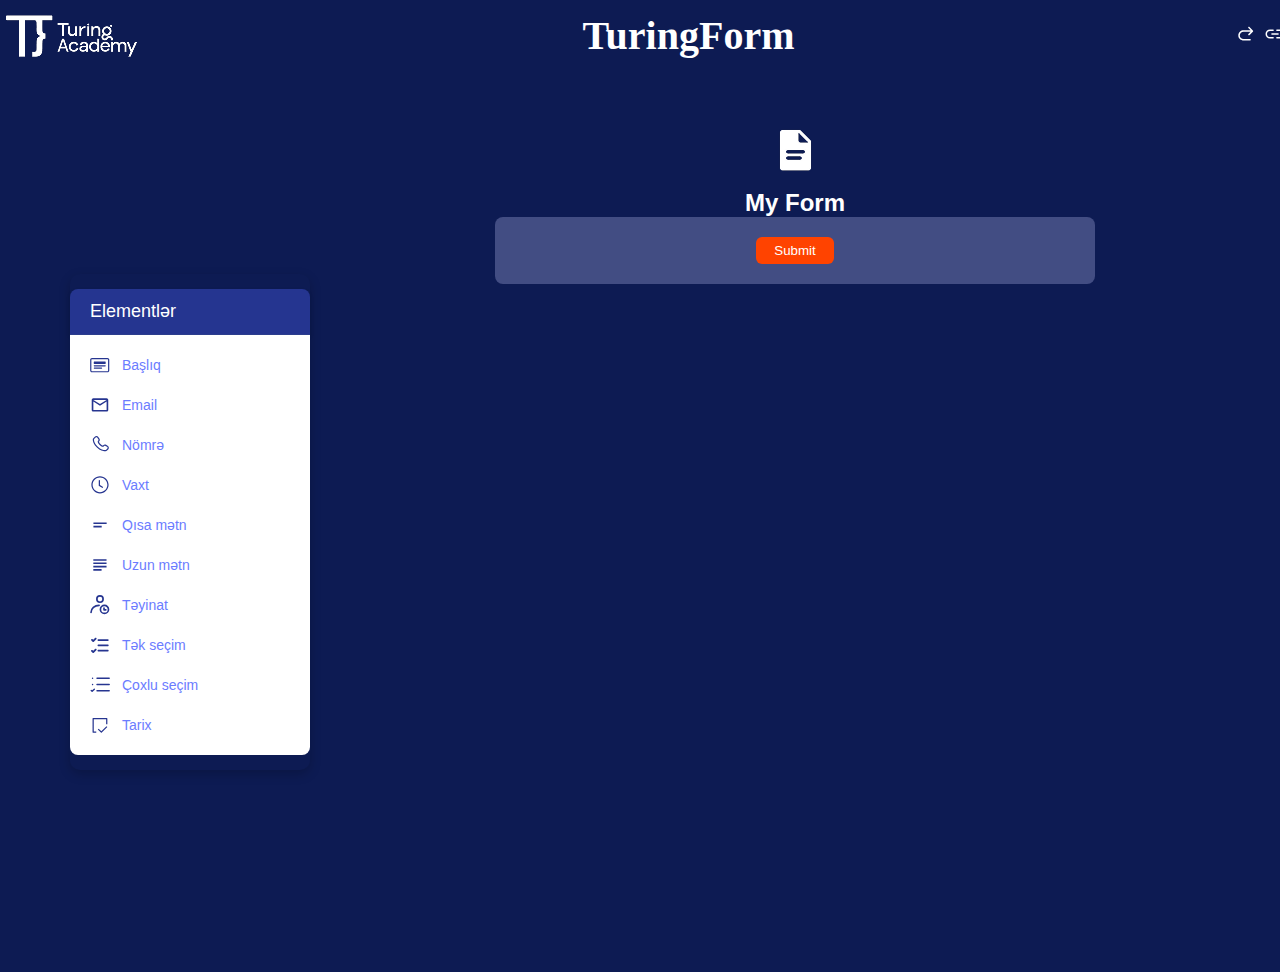
<file: index.html>
<!DOCTYPE html>
<html lang="en">
  <head>
    <meta charset="UTF-8" />
    <meta name="viewport" content="width=device-width, initial-scale=1.0" />
    <title>TuringForm</title>
    <link rel="stylesheet" href="assets/css/style.css" />
    <link rel="shortcut icon" href="assets/image/download.png" />

    <script defer src="assets/js/script.js"></script>
    <link
      rel="stylesheet"
      href="https://cdnjs.cloudflare.com/ajax/libs/font-awesome/6.7.2/css/all.min.css"
      integrity="sha512-Evv84Mr4kqVGRNSgIGL/F/aIDqQb7xQ2vcrdIwxfjThSH8CSR7PBEakCr51Ck+w+/U6swU2Im1vVX0SVk9ABhg=="
      crossorigin="anonymous"
      referrerpolicy="no-referrer"
    />
  </head>

  <body>
    <header>
      <div class="parent">
        <img class="icon" alt="" src="assets/image/123 1.png" />
        <div class="turingform">TuringForm</div>
        <div class="icon1">
          <svg
            xmlns="http://www.w3.org/2000/svg"
            width="24"
            height="24"
            viewBox="0 0 24 24"
            fill="none"
          >
            <mask
              id="mask0_83_5230"
              style="mask-type: alpha"
              maskUnits="userSpaceOnUse"
              x="0"
              y="0"
              width="24"
              height="24"
            >
              <rect width="24" height="24" fill="#D9D9D9" />
            </mask>
            <g mask="url(#mask0_83_5230)">
              <path
                d="M16.6421 9.8365H9.6211C8.57744 9.8365 7.67935 10.1794 6.92685 10.8652C6.17418 11.5512 5.79785 12.4007 5.79785 13.4135C5.79785 14.4263 6.17418 15.2772 6.92685 15.9662C7.67935 16.6554 8.57744 17 9.6211 17H16.0479C16.2607 17 16.4389 17.0718 16.5826 17.2155C16.7261 17.359 16.7979 17.5372 16.7979 17.75C16.7979 17.9628 16.7261 18.141 16.5826 18.2845C16.4389 18.4282 16.2607 18.5 16.0479 18.5H9.6211C8.15827 18.5 6.90535 18.0102 5.86235 17.0307C4.81935 16.0512 4.29785 14.8455 4.29785 13.4135C4.29785 11.9815 4.81935 10.7773 5.86235 9.801C6.90535 8.82467 8.15827 8.3365 9.6211 8.3365H16.6421L14.3864 6.08075C14.2479 5.94225 14.177 5.76825 14.1739 5.55875C14.1707 5.34908 14.2415 5.17183 14.3864 5.027C14.5312 4.88217 14.7069 4.80975 14.9134 4.80975C15.1197 4.80975 15.2953 4.88217 15.4401 5.027L18.8671 8.45375C18.9608 8.54742 19.0268 8.64617 19.0651 8.75C19.1036 8.85383 19.1229 8.966 19.1229 9.0865C19.1229 9.207 19.1036 9.31917 19.0651 9.423C19.0268 9.52683 18.9608 9.62558 18.8671 9.71925L15.4401 13.1462C15.3018 13.2846 15.1278 13.3554 14.9181 13.3587C14.7084 13.3619 14.5312 13.2911 14.3864 13.1462C14.2415 13.0012 14.1691 12.8256 14.1691 12.6192C14.1691 12.4129 14.2415 12.2372 14.3864 12.0922L16.6421 9.8365Z"
                fill="white"
              />
            </g>
          </svg>

          <svg
            xmlns="http://www.w3.org/2000/svg"
            width="24"
            height="24"
            viewBox="0 0 24 24"
            fill="none"
          >
            <mask
              id="mask0_83_5233"
              style="mask-type: alpha"
              maskUnits="userSpaceOnUse"
              x="0"
              y="0"
              width="24"
              height="24"
            >
              <rect width="24" height="24" fill="#D9D9D9" />
            </mask>
            <g mask="url(#mask0_83_5233)">
              <path
                d="M7.0385 16.5385C5.78283 16.5385 4.7125 16.096 3.8275 15.211C2.9425 14.3262 2.5 13.256 2.5 12.0005C2.5 10.745 2.9425 9.67467 3.8275 8.7895C4.7125 7.90417 5.78283 7.4615 7.0385 7.4615H10.0578C10.2703 7.4615 10.4483 7.53342 10.592 7.67725C10.7358 7.82108 10.8077 7.99933 10.8077 8.212C10.8077 8.4245 10.7358 8.60258 10.592 8.74625C10.4483 8.88975 10.2703 8.9615 10.0578 8.9615H7.03725C6.19825 8.9615 5.48233 9.258 4.8895 9.851C4.2965 10.444 4 11.1603 4 12C4 12.8397 4.2965 13.556 4.8895 14.149C5.48233 14.742 6.19825 15.0385 7.03725 15.0385H10.0578C10.2703 15.0385 10.4483 15.1104 10.592 15.2543C10.7358 15.3981 10.8077 15.5763 10.8077 15.7887C10.8077 16.0014 10.7358 16.1795 10.592 16.323C10.4483 16.4667 10.2703 16.5385 10.0578 16.5385H7.0385ZM9 12.75C8.7875 12.75 8.60942 12.6781 8.46575 12.5342C8.32192 12.3904 8.25 12.2122 8.25 11.9997C8.25 11.7871 8.32192 11.609 8.46575 11.4655C8.60942 11.3218 8.7875 11.25 9 11.25H15C15.2125 11.25 15.3906 11.3219 15.5343 11.4657C15.6781 11.6096 15.75 11.7877 15.75 12.0002C15.75 12.2129 15.6781 12.391 15.5343 12.5345C15.3906 12.6782 15.2125 12.75 15 12.75H9ZM13.9423 16.5385C13.7298 16.5385 13.5517 16.4666 13.408 16.3228C13.2642 16.1789 13.1923 16.0007 13.1923 15.788C13.1923 15.5755 13.2642 15.3974 13.408 15.2537C13.5517 15.1102 13.7298 15.0385 13.9423 15.0385H16.9628C17.8018 15.0385 18.5177 14.742 19.1105 14.149C19.7035 13.556 20 12.8397 20 12C20 11.1603 19.7035 10.444 19.1105 9.851C18.5177 9.258 17.8018 8.9615 16.9628 8.9615H13.9423C13.7298 8.9615 13.5517 8.88958 13.408 8.74575C13.2642 8.60192 13.1923 8.42375 13.1923 8.21125C13.1923 7.99858 13.2642 7.8205 13.408 7.677C13.5517 7.53333 13.7298 7.4615 13.9423 7.4615H16.9615C18.2172 7.4615 19.2875 7.904 20.1725 8.789C21.0575 9.67383 21.5 10.744 21.5 11.9995C21.5 13.255 21.0575 14.3253 20.1725 15.2105C19.2875 16.0958 18.2172 16.5385 16.9615 16.5385H13.9423Z"
                fill="white"
              />
            </g>
          </svg>

          <svg
            xmlns="http://www.w3.org/2000/svg"
            width="24"
            height="24"
            viewBox="0 0 24 24"
            fill="none"
          >
            <mask
              id="mask0_83_5236"
              style="mask-type: alpha"
              maskUnits="userSpaceOnUse"
              x="0"
              y="0"
              width="24"
              height="24"
            >
              <rect width="24" height="24" fill="#D9D9D9" />
            </mask>
            <g mask="url(#mask0_83_5236)">
              <path
                d="M7.95195 18.5C7.73912 18.5 7.56087 18.4282 7.4172 18.2845C7.2737 18.141 7.20195 17.9628 7.20195 17.75C7.20195 17.5372 7.2737 17.359 7.4172 17.2155C7.56087 17.0718 7.73912 17 7.95195 17H14.3787C15.4224 17 16.3205 16.6554 17.073 15.9662C17.8256 15.2772 18.202 14.4263 18.202 13.4135C18.202 12.4007 17.8256 11.5512 17.073 10.8652C16.3205 10.1794 15.4224 9.8365 14.3787 9.8365H7.3577L9.61345 12.0922C9.75829 12.2372 9.8307 12.4129 9.8307 12.6192C9.8307 12.8256 9.75829 13.0012 9.61345 13.1462C9.46862 13.2911 9.29137 13.3619 9.0817 13.3587C8.87204 13.3554 8.69804 13.2846 8.5597 13.1462L5.1327 9.71925C5.03904 9.62558 4.97304 9.52683 4.9347 9.423C4.8962 9.31917 4.87695 9.207 4.87695 9.0865C4.87695 8.966 4.8962 8.85383 4.9347 8.75C4.97304 8.64617 5.03904 8.54742 5.1327 8.45375L8.5597 5.027C8.70454 4.88217 8.88012 4.80975 9.08645 4.80975C9.29295 4.80975 9.46862 4.88217 9.61345 5.027C9.75829 5.17183 9.82912 5.34908 9.82595 5.55875C9.82279 5.76825 9.75195 5.94225 9.61345 6.08075L7.3577 8.3365H14.3787C15.8415 8.3365 17.0945 8.82467 18.1375 9.801C19.1805 10.7773 19.702 11.9815 19.702 13.4135C19.702 14.8455 19.1805 16.0512 18.1375 17.0307C17.0945 18.0102 15.8415 18.5 14.3787 18.5H7.95195Z"
                fill="white"
              />
            </g>
          </svg>
        </div>
      </div>
    </header>
    <div class="container">
      <div class="sidebar">
        <div class="elementor-menu">
          <div class="menu-header">Elementlər</div>
          <div class="menu-content">
            <div class="menu-item">
              <div class="menu-item-icon">
                <svg
                  xmlns="http://www.w3.org/2000/svg"
                  width="27"
                  height="20"
                  viewBox="0 0 27 20"
                  fill="none"
                >
                  <path
                    d="M23.6021 2.19197C23.8158 2.19197 24.0208 2.27687 24.1719 2.42799C24.323 2.57912 24.4079 2.78408 24.4079 2.9978V17.5027C24.4079 17.7164 24.323 17.9213 24.1719 18.0725C24.0208 18.2236 23.8158 18.3085 23.6021 18.3085H2.65063C2.43691 18.3085 2.23195 18.2236 2.08083 18.0725C1.9297 17.9213 1.8448 17.7164 1.8448 17.5027V2.9978C1.8448 2.78408 1.9297 2.57912 2.08083 2.42799C2.23195 2.27687 2.43691 2.19197 2.65063 2.19197H23.6021ZM2.65063 0.580322C2.00948 0.580322 1.39458 0.83502 0.941217 1.28838C0.487852 1.74175 0.233154 2.35664 0.233154 2.9978L0.233154 17.5027C0.233154 18.1438 0.487852 18.7587 0.941217 19.2121C1.39458 19.6654 2.00948 19.9201 2.65063 19.9201H23.6021C24.2432 19.9201 24.8581 19.6654 25.3115 19.2121C25.7649 18.7587 26.0196 18.1438 26.0196 17.5027V2.9978C26.0196 2.35664 25.7649 1.74175 25.3115 1.28838C24.8581 0.83502 24.2432 0.580322 23.6021 0.580322H2.65063Z"
                    fill="#263590"
                  />
                  <path
                    d="M5.06812 11.0561C5.06812 10.8423 5.15301 10.6374 5.30414 10.4863C5.45526 10.3351 5.66022 10.2502 5.87394 10.2502H20.3788C20.5925 10.2502 20.7975 10.3351 20.9486 10.4863C21.0997 10.6374 21.1846 10.8423 21.1846 11.0561C21.1846 11.2698 21.0997 11.4747 20.9486 11.6259C20.7975 11.777 20.5925 11.8619 20.3788 11.8619H5.87394C5.66022 11.8619 5.45526 11.777 5.30414 11.6259C5.15301 11.4747 5.06812 11.2698 5.06812 11.0561ZM5.06812 14.2794C5.06812 14.0656 5.15301 13.8607 5.30414 13.7096C5.45526 13.5584 5.66022 13.4735 5.87394 13.4735H15.5438C15.7576 13.4735 15.9625 13.5584 16.1136 13.7096C16.2648 13.8607 16.3497 14.0656 16.3497 14.2794C16.3497 14.4931 16.2648 14.698 16.1136 14.8492C15.9625 15.0003 15.7576 15.0852 15.5438 15.0852H5.87394C5.66022 15.0852 5.45526 15.0003 5.30414 14.8492C5.15301 14.698 5.06812 14.4931 5.06812 14.2794ZM5.06812 6.22111C5.06812 6.00739 5.15301 5.80243 5.30414 5.6513C5.45526 5.50018 5.66022 5.41528 5.87394 5.41528H20.3788C20.5925 5.41528 20.7975 5.50018 20.9486 5.6513C21.0997 5.80243 21.1846 6.00739 21.1846 6.22111V7.83276C21.1846 8.04648 21.0997 8.25144 20.9486 8.40256C20.7975 8.55368 20.5925 8.63858 20.3788 8.63858H5.87394C5.66022 8.63858 5.45526 8.55368 5.30414 8.40256C5.15301 8.25144 5.06812 8.04648 5.06812 7.83276V6.22111Z"
                    fill="#263590"
                  />
                </svg>
              </div>
              Başlıq
            </div>
            <div class="menu-item">
              <div class="menu-item-icon">
                <svg
                  xmlns="http://www.w3.org/2000/svg"
                  width="26"
                  height="26"
                  viewBox="0 0 26 26"
                  fill="none"
                >
                  <path
                    d="M23.7218 6.4466C23.7218 5.26472 22.7548 4.29773 21.573 4.29773H4.38202C3.20014 4.29773 2.23315 5.26472 2.23315 6.4466V19.3398C2.23315 20.5217 3.20014 21.4887 4.38202 21.4887H21.573C22.7548 21.4887 23.7218 20.5217 23.7218 19.3398V6.4466ZM21.573 6.4466L12.9775 11.8188L4.38202 6.4466H21.573ZM21.573 19.3398H4.38202V8.59546L12.9775 13.9676L21.573 8.59546V19.3398Z"
                    fill="#263590"
                  />
                </svg>
              </div>
              Email
            </div>
            <div class="menu-item">
              <div class="menu-item-icon">
                <svg
                  xmlns="http://www.w3.org/2000/svg"
                  width="26"
                  height="26"
                  viewBox="0 0 26 26"
                  fill="none"
                >
                  <path
                    d="M17.951 14.9249L18.4409 14.4382L17.3031 13.295L16.8153 13.7817L17.951 14.9249ZM20.0837 14.2341L22.137 15.3504L22.9052 13.9343L20.853 12.8191L20.0837 14.2341ZM22.5313 17.5681L21.0056 19.0862L22.1413 20.2283L23.6669 18.7113L22.5313 17.5681ZM20.0751 19.574C18.5172 19.7201 14.4881 19.5901 10.1237 15.2516L8.98696 16.3937C13.7489 21.1287 18.2819 21.3608 20.2255 21.1792L20.0751 19.574ZM10.1237 15.2516C5.96458 11.115 5.27479 7.63706 5.18884 6.12748L3.57934 6.21881C3.68678 8.11841 4.54096 11.9735 8.98696 16.3937L10.1237 15.2516ZM11.6011 8.61157L11.9094 8.30429L10.7748 7.16216L10.4665 7.46838L11.6011 8.61157ZM12.1544 4.39872L10.8006 2.58937L9.51021 3.55636L10.864 5.36463L12.1544 4.39872ZM6.24393 2.19506L4.55707 3.87117L5.69382 5.01437L7.37961 3.33825L6.24393 2.19506ZM11.0338 8.03997C10.4643 7.46838 10.4643 7.46838 10.4643 7.47053H10.4622L10.4589 7.47482C10.4079 7.5263 10.3622 7.58282 10.3225 7.64351C10.2645 7.72946 10.2011 7.84228 10.1474 7.98518C10.0166 8.35406 9.98398 8.75062 10.0528 9.1359C10.1968 10.0653 10.8371 11.2934 12.4767 12.9244L13.6135 11.7812C12.0781 10.2555 11.7128 9.32715 11.6451 8.88878C11.6129 8.68034 11.6462 8.57719 11.6559 8.55355C11.6623 8.53923 11.6623 8.53708 11.6559 8.54711C11.6463 8.56193 11.6355 8.57595 11.6236 8.58901L11.6129 8.59975L11.6021 8.60942L11.0338 8.03997ZM12.4767 12.9244C14.1174 14.5553 15.3519 15.1914 16.2824 15.3332C16.7583 15.4063 17.1419 15.3483 17.4331 15.2398C17.5962 15.1801 17.7486 15.0945 17.8843 14.9862L17.9381 14.9378L17.9456 14.9314L17.9488 14.9282L17.9499 14.926C17.9499 14.926 17.951 14.9249 17.3826 14.3533C16.8131 13.7817 16.8164 13.7807 16.8164 13.7807L16.8185 13.7785L16.8207 13.7764L16.8271 13.771L16.8378 13.7603L16.8787 13.728C16.8887 13.7216 16.8862 13.7223 16.8712 13.7302C16.8443 13.7398 16.739 13.7732 16.5273 13.7409C16.0825 13.6722 15.1478 13.3068 13.6135 11.7812L12.4767 12.9244ZM10.8006 2.5883C9.70468 1.12707 7.55152 0.894991 6.24393 2.19506L7.37961 3.33825C7.95121 2.76988 8.96547 2.82897 9.51021 3.55636L10.8006 2.5883ZM5.18991 6.12856C5.16842 5.7568 5.33926 5.36786 5.69382 5.01544L4.556 3.87225C3.97903 4.44599 3.52454 5.25827 3.57934 6.21881L5.18991 6.12856ZM21.0056 19.0862C20.7112 19.3806 20.3932 19.5461 20.0762 19.5751L20.2255 21.1792C21.0152 21.1051 21.661 20.7075 22.1423 20.2294L21.0056 19.0862ZM11.9094 8.30429C12.9677 7.25242 13.0462 5.59027 12.1555 4.39979L10.8651 5.36571C11.2981 5.94483 11.2336 6.70445 10.7737 7.16324L11.9094 8.30429ZM22.138 15.3515C23.0158 15.8285 23.1523 16.9524 22.5323 17.5691L23.6691 18.7113C25.1088 17.279 24.6651 14.8906 22.9062 13.9354L22.138 15.3515ZM18.4409 14.4393C18.8535 14.0289 19.5175 13.9279 20.0848 14.2352L20.8541 12.8201C19.6894 12.1862 18.2454 12.3613 17.3042 13.2961L18.4409 14.4393Z"
                    fill="#263590"
                  />
                </svg>
              </div>
              Nömrə
            </div>
            <div class="menu-item">
              <div class="menu-item-icon">
                <svg
                  xmlns="http://www.w3.org/2000/svg"
                  width="24"
                  height="24"
                  viewBox="0 0 24 24"
                  fill="none"
                >
                  <path
                    d="M11.9774 22.1602C6.27485 22.1602 1.63599 17.5213 1.63599 11.8188C1.63599 6.11622 6.27485 1.47736 11.9774 1.47736C17.68 1.47736 22.3188 6.11622 22.3188 11.8188C22.3188 17.5213 17.68 22.1602 11.9774 22.1602ZM11.9774 2.9547C7.08739 2.9547 3.11333 6.92876 3.11333 11.8188C3.11333 16.7088 7.08739 20.6829 11.9774 20.6829C16.8674 20.6829 20.8415 16.7088 20.8415 11.8188C20.8415 6.92876 16.8674 2.9547 11.9774 2.9547Z"
                    fill="#263590"
                  />
                  <path
                    d="M14.9321 15.5121C14.7991 15.5121 14.6661 15.4826 14.5479 15.4087L10.8546 13.1927C10.7457 13.1264 10.6558 13.0331 10.5937 12.9218C10.5315 12.8104 10.4993 12.6849 10.5 12.5575V6.64807C10.5 6.23441 10.825 5.90939 11.2387 5.90939C11.6523 5.90939 11.9774 6.23441 11.9774 6.64807V12.1438L15.3162 14.1382C15.4537 14.2225 15.56 14.3493 15.6189 14.4995C15.6779 14.6496 15.6863 14.8149 15.6429 14.9702C15.5994 15.1255 15.5065 15.2625 15.3783 15.3603C15.25 15.4581 15.0933 15.5114 14.9321 15.5121Z"
                    fill="#263590"
                  />
                </svg>
              </div>
              Vaxt
            </div>
            <div class="menu-item">
              <div class="menu-item-icon">
                <svg
                  xmlns="http://www.w3.org/2000/svg"
                  width="26"
                  height="26"
                  viewBox="0 0 26 26"
                  fill="none"
                >
                  <path
                    d="M4.45654 16.1165V13.9676H15.2009V16.1165H4.45654ZM4.45654 11.8188V9.66989H21.6475V11.8188H4.45654Z"
                    fill="#263590"
                  />
                </svg>
              </div>
              Qısa mətn
            </div>
            <div class="menu-item">
              <div class="menu-item-icon">
                <svg
                  xmlns="http://www.w3.org/2000/svg"
                  width="26"
                  height="26"
                  viewBox="0 0 26 26"
                  fill="none"
                >
                  <path
                    d="M4.30762 5.37219H21.4986V7.52106H4.30762V5.37219ZM4.30762 9.66993H21.4986V11.8188H4.30762V9.66993ZM4.30762 13.9677H21.4986V16.1165H4.30762V13.9677ZM4.30762 18.2654H15.052V20.4143H4.30762V18.2654Z"
                    fill="#263590"
                  />
                </svg>
              </div>
              Uzun mətn
            </div>
            <div class="menu-item">
              <div class="menu-item-icon">
                <svg
                  xmlns="http://www.w3.org/2000/svg"
                  width="24"
                  height="24"
                  viewBox="0 0 24 24"
                  fill="none"
                >
                  <path
                    d="M11.9776 8.6699C14.0544 8.6699 15.7381 6.98626 15.7381 4.90938C15.7381 2.83251 14.0544 1.14886 11.9776 1.14886C9.90068 1.14886 8.21704 2.83251 8.21704 4.90938C8.21704 6.98626 9.90068 8.6699 11.9776 8.6699Z"
                    stroke="#263590"
                    stroke-width="2"
                    stroke-linecap="round"
                    stroke-linejoin="round"
                  />
                  <path
                    d="M1.23315 21.0259C1.23315 16.2785 5.56259 12.4304 10.9031 12.4304"
                    stroke="#263590"
                    stroke-width="2"
                    stroke-linecap="round"
                    stroke-linejoin="round"
                  />
                  <path
                    d="M17.3496 22.1003C20.0199 22.1003 22.1846 19.9356 22.1846 17.2654C22.1846 14.5951 20.0199 12.4304 17.3496 12.4304C14.6793 12.4304 12.5146 14.5951 12.5146 17.2654C12.5146 19.9356 14.6793 22.1003 17.3496 22.1003Z"
                    stroke="#263590"
                    stroke-width="2"
                  />
                  <path
                    d="M16.8125 15.6537V17.8026H18.9614"
                    stroke="#263590"
                    stroke-width="2"
                    stroke-linecap="round"
                    stroke-linejoin="round"
                  />
                </svg>
              </div>
              Təyinat
            </div>
            <div class="menu-item">
              <div class="menu-item-icon">
                <svg
                  xmlns="http://www.w3.org/2000/svg"
                  width="25"
                  height="25"
                  viewBox="0 0 25 25"
                  fill="none"
                >
                  <path
                    d="M7.92743 3.04269C8.14436 3.25988 8.2662 3.5543 8.2662 3.86127C8.2662 4.16824 8.14436 4.46266 7.92743 4.67986L4.83844 7.76885C4.62124 7.98578 4.32682 8.10762 4.01985 8.10762C3.71288 8.10762 3.41846 7.98578 3.20127 7.76885L1.65677 6.22436C1.45216 6.00477 1.34076 5.71433 1.34606 5.41423C1.35135 5.11413 1.47292 4.82781 1.68516 4.61557C1.89739 4.40334 2.18372 4.28177 2.48381 4.27647C2.78391 4.27118 3.07435 4.38257 3.29394 4.58719L4.01985 5.3131L6.29027 3.04269C6.50746 2.82576 6.80188 2.70392 7.10885 2.70392C7.41582 2.70392 7.71024 2.82576 7.92743 3.04269ZM9.4256 5.7919C9.4256 5.48468 9.54764 5.19004 9.76488 4.9728C9.98211 4.75556 10.2768 4.63352 10.584 4.63352H22.1677C22.4749 4.63352 22.7696 4.75556 22.9868 4.9728C23.204 5.19004 23.3261 5.48468 23.3261 5.7919C23.3261 6.09912 23.204 6.39375 22.9868 6.61099C22.7696 6.82823 22.4749 6.95027 22.1677 6.95027H10.584C10.2768 6.95027 9.98211 6.82823 9.76488 6.61099C9.54764 6.39375 9.4256 6.09912 9.4256 5.7919ZM9.4256 12.356C9.4256 12.0488 9.54764 11.7542 9.76488 11.5369C9.98211 11.3197 10.2768 11.1976 10.584 11.1976H22.1677C22.4749 11.1976 22.7696 11.3197 22.9868 11.5369C23.204 11.7542 23.3261 12.0488 23.3261 12.356C23.3261 12.6632 23.204 12.9579 22.9868 13.1751C22.7696 13.3923 22.4749 13.5144 22.1677 13.5144H10.584C10.2768 13.5144 9.98211 13.3923 9.76488 13.1751C9.54764 12.9579 9.4256 12.6632 9.4256 12.356ZM7.92743 16.9432C8.14436 17.1604 8.2662 17.4548 8.2662 17.7618C8.2662 18.0687 8.14436 18.3631 7.92743 18.5803L4.83844 21.6693C4.62124 21.8863 4.32682 22.0081 4.01985 22.0081C3.71288 22.0081 3.41846 21.8863 3.20127 21.6693L1.65677 20.1248C1.54296 20.0188 1.45168 19.8909 1.38837 19.7488C1.32505 19.6067 1.29101 19.4533 1.28827 19.2978C1.28552 19.1423 1.31413 18.9878 1.37239 18.8435C1.43065 18.6993 1.51737 18.5683 1.62737 18.4583C1.73736 18.3483 1.86839 18.2616 2.01263 18.2033C2.15686 18.145 2.31136 18.1164 2.46689 18.1192C2.62243 18.1219 2.77582 18.156 2.91791 18.2193C3.06001 18.2826 3.18789 18.3739 3.29394 18.4877L4.01985 19.2136L6.29027 16.9432C6.50746 16.7262 6.80188 16.6044 7.10885 16.6044C7.41582 16.6044 7.71024 16.7262 7.92743 16.9432ZM9.4256 18.9201C9.4256 18.6129 9.54764 18.3183 9.76488 18.101C9.98211 17.8838 10.2768 17.7618 10.584 17.7618H22.1677C22.4749 17.7618 22.7696 17.8838 22.9868 18.101C23.204 18.3183 23.3261 18.6129 23.3261 18.9201C23.3261 19.2274 23.204 19.522 22.9868 19.7392C22.7696 19.9565 22.4749 20.0785 22.1677 20.0785H10.584C10.2768 20.0785 9.98211 19.9565 9.76488 19.7392C9.54764 19.522 9.4256 19.2274 9.4256 18.9201Z"
                    fill="#263590"
                  />
                </svg>
              </div>
              Tək seçim
            </div>
            <div class="menu-item">
              <div class="menu-item-icon">
                <svg
                  xmlns="http://www.w3.org/2000/svg"
                  width="21"
                  height="16"
                  viewBox="0 0 21 16"
                  fill="none"
                >
                  <path
                    d="M7.36002 1.00108H20.1637M2.70414 1.01192L2.71578 1M2.70414 7.51192L2.71578 7.5M1.30737 13.7844L2.23855 14.6511L4.56649 12.4844M7.36002 7.50108H20.1637M7.36002 14.0011H20.1637"
                    stroke="#263590"
                    stroke-width="1.5"
                    stroke-linecap="round"
                    stroke-linejoin="round"
                  />
                </svg>
              </div>
              Çoxlu seçim
            </div>
            <div class="menu-item">
              <div class="menu-item-icon">
                <svg
                  xmlns="http://www.w3.org/2000/svg"
                  width="25"
                  height="25"
                  viewBox="0 0 25 25"
                  fill="none"
                >
                  <path
                    fill-rule="evenodd"
                    clip-rule="evenodd"
                    d="M3.17334 3.86124C3.17334 3.65643 3.2547 3.46 3.39953 3.31518C3.54435 3.17035 3.74078 3.08899 3.94559 3.08899H20.9351C21.1399 3.08899 21.3363 3.17035 21.4811 3.31518C21.626 3.46 21.7073 3.65643 21.7073 3.86124V10.8115H20.1628V4.63349H4.71784V20.0785H7.81456V21.623H3.94559C3.74078 21.623 3.54435 21.5416 3.39953 21.3968C3.2547 21.252 3.17334 21.0555 3.17334 20.8507V3.86124ZM21.6981 14.4132L14.7169 21.3928C14.5722 21.5371 14.3761 21.6182 14.1717 21.6182C13.9673 21.6182 13.7713 21.5371 13.6265 21.3928L9.74981 17.5161L10.8402 16.4226L14.1717 19.7541L20.6061 13.3197L21.6981 14.4132Z"
                    fill="#263590"
                  />
                </svg>
              </div>

              Tarix
            </div>
          </div>
        </div>
      </div>

      <div class="form-container">
        <!-- <span class="document-icon">&#x1F4C4;</span> -->
        <img
          class="iconodocument"
          alt=""
          src="assets/image/icons/Document.png"
        />
        <h2>My Form</h2>
        <!-- <div class="form-content">
          <!-- Form fields would go here -->
        <!-- </div> --> 
        <form class="form">
          <!-- <div class="submit">
          <button type="button" onclick="submitForm()">Submit</button>
        </div> -->
        </form>
      </div>
    </div>
  </body>
</html>
</file>
<file: assets/css/style.css>
* {
  box-sizing: border-box;
  margin: 0;
  padding: 0;
  font-family: Arial, sans-serif;
}

body {
  background-color: #0d1b53;
  color: white;
  font-size: 16px;
}

.container {
  display: flex;
}

.sidebar {
  font-family: -apple-system, BlinkMacSystemFont, "Segoe UI", Roboto, Oxygen,
    Ubuntu, Cantarell, "Open Sans", "Helvetica Neue", sans-serif;
  display: flex;
  justify-content: center;
  align-items: center;
  height: 100vh;
  margin: 0;
}

.sidebar h1 {
  background-color: #0d1b53; /* Matches the header background */
  color: white; /* Ensures text is visible */
  font-size: 20px; /* Adjust font size */
  font-weight: bold; /* Makes the text bold */
  text-align: center; /* Centers the text */
  padding: 10px 15px; /* Adds spacing around the text */
  margin: 0; /* Removes default margin */
  border-radius: 6px; /* Adds rounded corners */
  box-shadow: 0 2px 4px rgba(0, 0, 0, 0.1); /* Adds a subtle shadow */
}

.elementor-menu {
  border-radius: 10px;
  box-shadow: 0 4px 12px rgba(0, 0, 0, 0.2);
  width: 240px;
  padding: 15px 0;
  margin-left: 70px;
}

.menu-header {
  background-color: #253590;
  color: white;
  padding: 12px 20px;
  font-size: 18px;
  font-weight: 500;
  border-top-left-radius: 8px;
  border-top-right-radius: 8px;
  box-shadow: 0 2px 4px rgba(0, 0, 0, 0.1);
  border-bottom: 1px solid #2c3e8d;
  text-align: left;
  width: 100%;
  box-sizing: border-box;
  max-width: 320px;
}

.menu-content {
  padding: 10px 0;
  background-color: white;
  border-radius: 0px 0px 8px 8px;
}

.menu-item {
  display: flex;
  align-items: center;
  padding: 10px 20px;
  color: #6b7cff;
  font-size: 14px;
  cursor: pointer;
  transition: background-color 0.2s;
}

.menu-item:hover {
  background-color: rgba(255, 255, 255, 0.05);
}

.menu-item-icon {
  width: 20px;
  height: 20px;
  display: flex;
  align-items: center;
  justify-content: center;
  margin-right: 12px;
  color: #6b7cff;
}

.icon {
  font-size: 18px;
  width: 143px;
height: 72px;
flex-shrink: 0;
aspect-ratio: 143/72;

}
.form-container {
  flex: 1;
  padding: 40px;
  display: flex;
  flex-direction: column;
  align-items: center;
}
.form-content {
    width: 909px;
    height: 966px;
    flex-shrink: 0;
}
header h1 {
  text-align: center;
  color: white;
  font-size: 24px;
  margin-bottom: 30px;
}

.form {
  background-color: #424d83;
  padding: 20px;
  border-radius: 8px;
  color: #333;
  width: 100%;
  max-width: 600px;
}

.form h2 {
  /* font-size: 22px;
  margin-bottom: 20px;
  color: #0b3d91; */
  display: flex;
width: 230px;
height: 66.188px;   
flex-direction: column;
justify-content: center;
flex-shrink: 0;
}

.card {
  background-color: white;
  padding: 20px;
  margin-bottom: 20px;
  border-radius: 10px;
  box-shadow: 0 4px 6px rgba(0, 0, 0, 0.1);
}

.form-group label {
  display: block;
  margin-bottom: 8px;
  color: #333;
}

.form-group input,
.form-group textarea {
  width: 100%;
  padding: 10px;
  border: 1px solid #ccc;
  border-radius: 4px;
}

textarea {
  resize: vertical;
}
.submit {
  display: flex;
  justify-content: center;
}
.submit > button {
  width: 259;
  height: 48;
  top: 2259px;
  left: 779px;
  border-radius: 6px;
  padding-top: 6px;
  padding-right: 18px;
  padding-bottom: 6px;
  padding-left: 18px;
  background-color: #ff4300;
  color: white;
  border: none;
}

.submit > button:hover {
  background-color: #c73838;
}

.submit > button:focus {
  outline: 2px solid #c73838;
  outline-offset: 2px;
}
.parent {
  display: flex;
  width: 1315px;
  justify-content: space-between;
  align-items: center;
}
icon1 {
  display: flex;
  align-items: center;
  gap: 24px;
}
.turingform {
  color: #fff;
  font-family: Poppins;
  font-size: 40px;
  font-style: normal;
  font-weight: 600;
  line-height: 150%; /* 60px */
}
.switch {
  position: relative;
  display: inline-block;
  width: 34px;
  height: 20px;
}

.switch input {
  opacity: 0;
  width: 0;
  height: 0;
}

.slider {
  position: absolute;
  cursor: pointer;
  top: 0;
  left: 0;
  right: 0;
  bottom: 0;
  background-color: #ccc;
  transition: 0.4s;
  border-radius: 20px;
}

.slider:before {
  position: absolute;
  content: '';
  height: 14px;
  width: 14px;
  left: 3px;
  bottom: 3px;
  background-color: white;
  transition: 0.4s;
  border-radius: 50%;
}

input:checked + .slider {
  background-color: #4CAF50;
}

input:checked + .slider:before {
  transform: translateX(14px);
}
</file>
